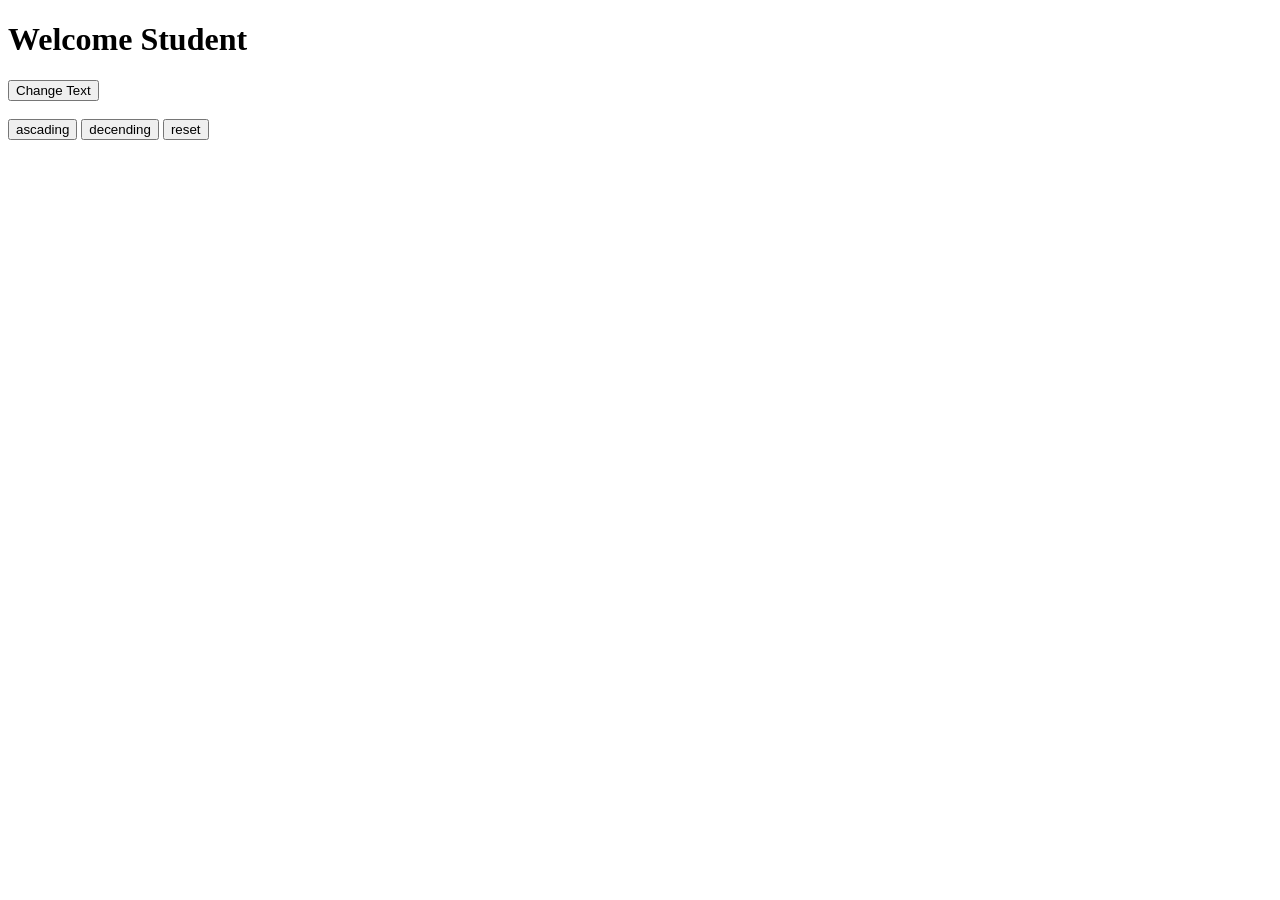
<file: project 16/index.html>
<!DOCTYPE html>
<html lang="en">
<head>
    <meta charset="UTF-8">
    <meta name="viewport" content="width=device-width, initial-scale=1.0">
    <title>Document</title>
    
</head>
<body>
 <div >
       <h1 id="head-1">Welcome Student</h1>
    <button>Change Text </button>
 </div>
 <br>
 <div>
    <button class="mayur" onclick="showascansing">ascading</button>
    <button class="ganesh">decending</button>
   <button class="sahil">reset</button>
 </div>


    <script src="javascript.js"></script>
</body>
</html>
</file>
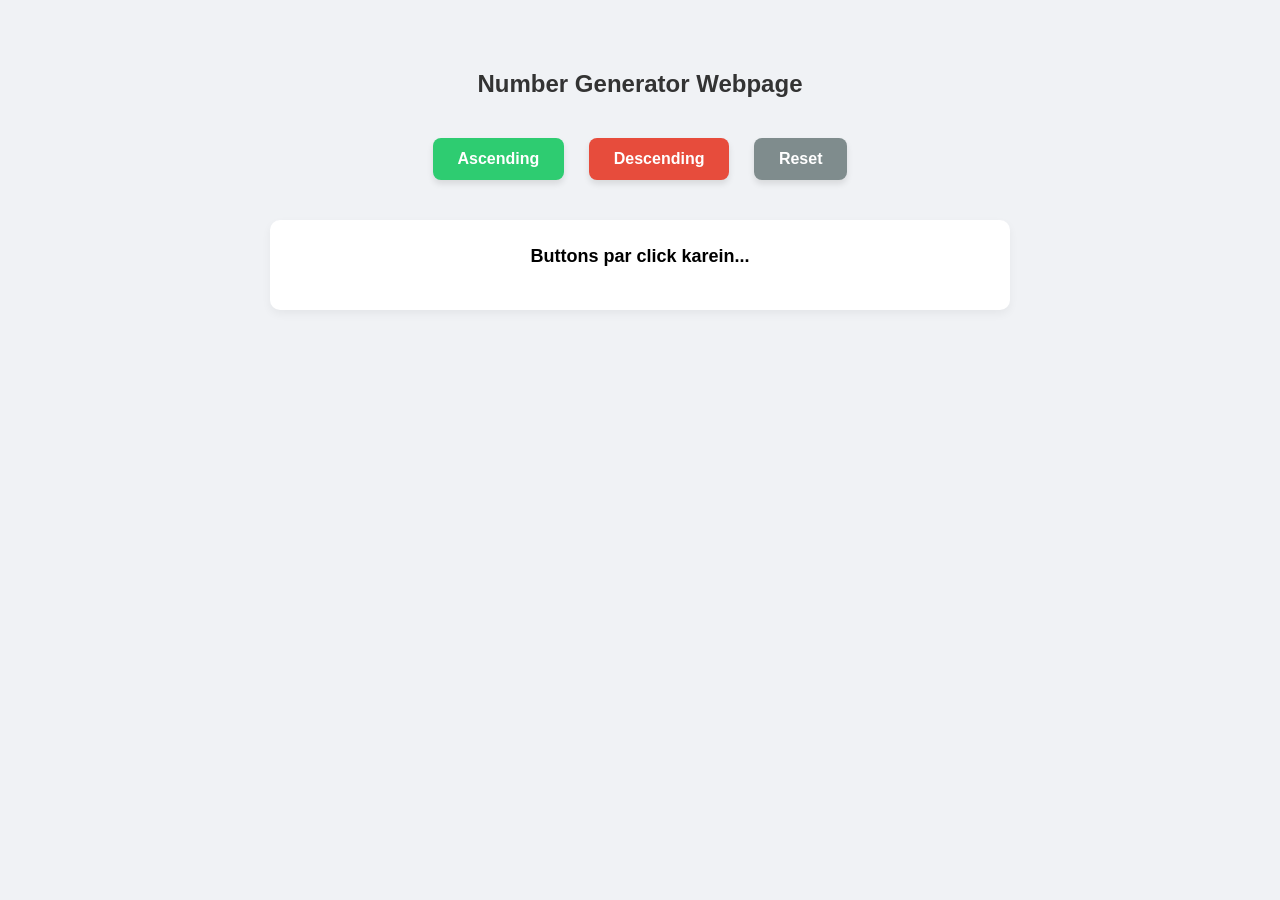
<file: project 17/index.html>
<!DOCTYPE html>
<html lang="en">
<head>
    <meta charset="UTF-8">
    <meta name="viewport" content="width=device-width, initial-scale=1.0">
    <title>Number Generator</title>
    <style>
        body {
            font-family: 'Segoe UI', Tahoma, Geneva, Verdana, sans-serif;
            text-align: center;
            background-color: #f0f2f5;
            margin: 0;
            padding: 50px 20px;
        }
        h2 {
            color: #333;
        }
        .btn-container {
            margin: 30px 0;
        }
        button {
            padding: 12px 25px;
            font-size: 16px;
            font-weight: bold;
            margin: 10px;
            cursor: pointer;
            border: none;
            border-radius: 8px;
            box-shadow: 0 4px 6px rgba(0,0,0,0.1);
            transition: all 0.2s ease;
        }
        button:active {
            transform: scale(0.95);
        }
        .btn-asc { 
            background-color: #2ecc71; 
            color: white; 
        }
        .btn-desc { 
            background-color: #e74c3c; 
            color: white; 
        }
        .btn-reset { 
            background-color: #7f8c8d; 
            color: white; 
        }
        button:hover { 
            opacity: 0.9; 
        }
        #result {
            margin-top: 30px;
            padding: 20px;
            font-size: 18px;
            font-weight: 600;
            background-color: white;
            border-radius: 10px;
            box-shadow: 0 4px 10px rgba(0,0,0,0.05);
            max-width: 700px;
            margin-left: auto;
            margin-right: auto;
            line-height: 1.8;
            word-wrap: break-word;
            min-height: 50px;
        }
    </style>
</head>
<body>

    <h2>Number Generator Webpage</h2>

    <div class="btn-container">
        <button class="btn-asc" onclick="showAscending()">Ascending </button>
        <button class="btn-desc" onclick="showDescending()">Descending</button>
        <button class="btn-reset" onclick="resetScreen()">Reset</button>
    </div>

    <div id="result">Buttons par click karein...</div>

    <script>
        const resultDiv = document.getElementById('result');

        // 1. Ascending Button Logic (1 to 100 Positive)
        function showAscending() {
            let numbers = [];
            for (let i = 1; i <= 100; i++) {
                numbers.push(i);
            }
            resultDiv.innerHTML = numbers.join(', ');
            resultDiv.style.color = '#27ae60'; // Green color for positive
        }

        // 2. Descending Button Logic (-1 to -100 Negative)
        function showDescending() {
            let numbers = [];
            for (let i = -1; i >= -100; i--) {
                numbers.push(i);
            }
            resultDiv.innerHTML = numbers.join(', ');
            resultDiv.style.color = '#c0392b'; // Red color for negative
        }

        // 3. Reset Button Logic
        function resetScreen() {
            resultDiv.innerHTML = 'Buttons par click karein...';
            resultDiv.style.color = '#333'; // Default color
        }
    </script>

</body>
</html>
</file>
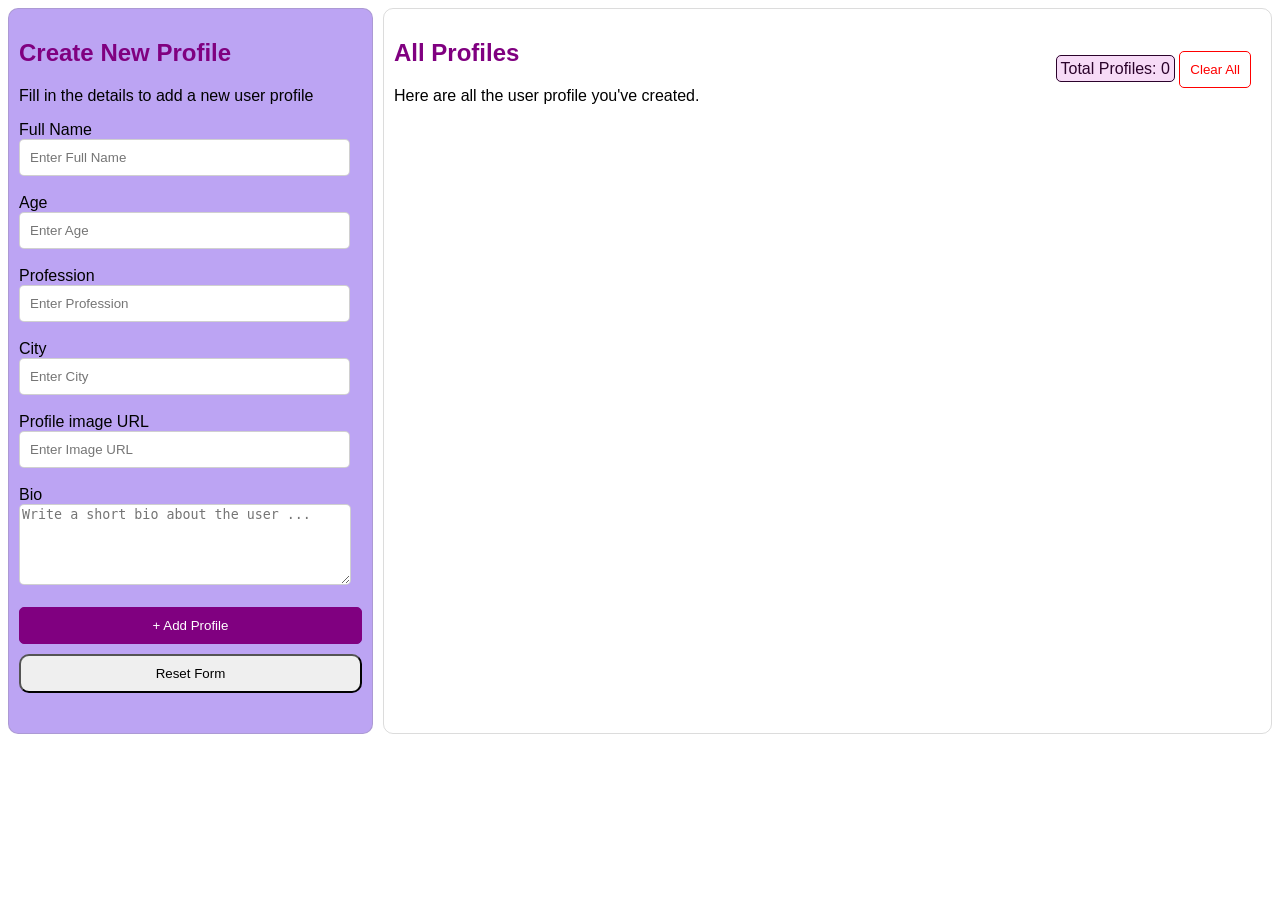
<file: project 18/index.html>
<!doctype html>
<html lang="en">
  <head>
    <meta charset="UTF-8" />
    <meta name="viewport" content="width=device-width, initial-scale=1.0" />
    <title>Document</title>
    <link rel="stylesheet" href="style.css" />
  </head>
  <body>
    <div id="main">
      <div id="form">
        <h2>Create New Profile</h2>
        <p>Fill in the details to add a new user profile</p>
        <form>
          <label for=" name"> Full Name</label>
          <br />
          <input type="text" placeholder="Enter Full Name" id="name" />
          <br /><br />

          <label for=" Age"> Age</label>
          <br />
          <input type="number" placeholder="Enter Age" id="age" />
          <br />
          <br />
          <label for=" profession"> Profession</label>
          <br />
          <input type="text" placeholder="Enter Profession" id="profession" />
          <br /><br />

          <label for=" city"> City</label>
          <br />
          <input type="text" placeholder="Enter City" id="city" />
          <br /><br />

          <label for="image"> Profile image URL</label>
          <br />
          <input type="text" placeholder="Enter Image URL" id="profileimage" />
          <br /><br />

          <label for="Bio"> Bio</label>
          <br />
          <textarea
            id="bio"
            rows="5px"
            cols="40px"
            id="bio"
            placeholder="Write a short bio about the user ..."
          ></textarea>
          <br />
          <br />
          <button id="submit">+ Add Profile</button>
          <br />
          <button id="btn-2" type="reset">Reset Form</button>
        </form>
      </div>

      <div id="right">
        <div id="right-main">
          <div>
            <h2>All Profiles</h2>
            <p>Here are all the user profile you've created.</p>
          </div>
          <div>
            <span
              style="
                background-color: rgb(247, 219, 247);
                border: 1px solid rgb(43, 3, 43);
                color: rgb(43, 3, 43);
                border-radius: 5px;
                padding: 4px;
              "
            >
              Total Profiles: <span id="profileNo">0</span></span
            >
            <button id="btn-3">Clear All</button>
          </div>
        </div>
         <div id="card"></div> 
         <!-- <div id="card">
          <div class="card-top">
            <img
              src="https://encrypted-tbn0.gstatic.com/images?q=tbn:ANd9GcST1S3xpKEtXmoftMwSzJB8Ff-qHikidXvaZPPpdzxKlRksA761veR7wGI&s=10"
              alt=" profile image"
            />
            <h3>Name</h3>
            <span
              class="card-profession"
              style="
                background-color: rgb(247, 197, 247);
                color: purple;
                border-radius: 7px;
                padding: 10px;
              "
              >Profession</span
            >
          </div>
          <div class="class-info-div">
            <p>
              <span class="info">📆 Age: 20</span>
              <br />
              <span class="info">🛄 Profession:web devepoler </span>
              <br />
              <span class="info">📍 City: pune</span>
              <br />
              <span class="info">ℹ️ Bio: hii this  </span>
            </p>
          </div>
          <button class="btn-4">Delete</button>
        </div>  -->
      </div>
    </div>

    <script src="javascript.js"></script>
  </body>
</html>
</file>
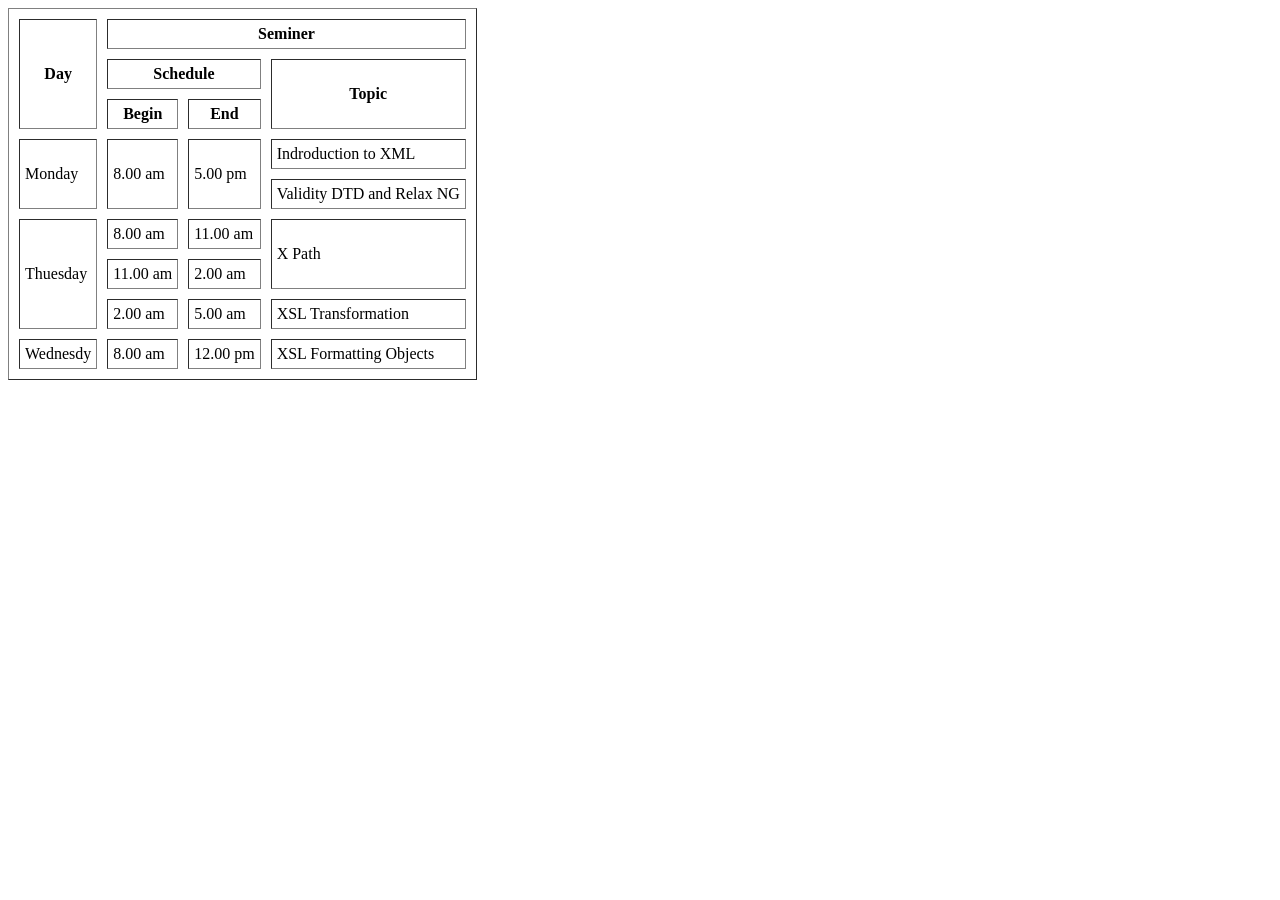
<file: project 2/index.html>
<!DOCTYPE html>
<html lang="en">
<head>
    <meta charset="UTF-8">
    <meta name="viewport" content="width=device-width, initial-scale=1.0">
    <title>Document</title>
</head>
<body>
    <!-- <ol type="i">
    <li>First</li>
    <ul>
        <li>sahil</li>
        <ul> 
            <li>98%</li>
        </ul>
        <li>ganesh</li>
    </ul>
    <li>Second</li>
    <li>Third</li>
    </ul>
    <ul type="square">
    <li>Maths</li>
    <li>Science</li>
    <li>English</li>
    </ul> -->
    <!-- <table border="1" cellspacing="5" cellpadding="5">
        <tr>
            <th>Name</th>
            <th>Class</th>
            <th>Subject</th>
            <th colspan="2">Marks/Grade</th>
           
        </tr>
        <tr>
            <td>sahil</td>
            <td rowspan="2">cse</td>
            <td>computer</td>
            <td>97%</td>
            <td>A</td>
        </tr>
         <tr>
            <td>ganesh</td>
            <td>computer</td>
            <td>90%</td>
            <td>A</td>
        </tr>
    </table>  -->
    <table border="1" cellspacing="10" cellpadding="5">
        <!-- Header section  start  -->
        <tr>
            <th rowspan="3">Day</th>
            <th colspan="3">Seminer</td>
        </tr>
        <tr>
            <th colspan="2"> Schedule</th>
            <th rowspan="2"> Topic</th>
        </tr>
        <tr>
            <th>Begin</th>
            <th>End</th>
            <!-- header Section end -->
        </tr>
        <tr>
         <td rowspan="2">Monday</td>
        <td rowspan="2">8.00 am</td>
        <td rowspan="2">5.00 pm</td>
        <td>Indroduction to XML</td>
        </tr>
        <tr>
            <td>Validity DTD and Relax NG</td>
        </tr>
        <tr>
            <td rowspan="3">Thuesday</td>
            <td>8.00 am</td>
        <td>11.00 am </td>
        <td rowspan="2">X Path</td>
        </tr>
        <tr>
            <td>11.00 am</td>
        <td>2.00 am </td>
        </tr>
         <td>2.00 am</td>
        <td>5.00 am </td>
        <td>XSL Transformation</td>
            <tr>
                <td>Wednesdy</td>
                <td>8.00 am </td>
                <td>12.00 pm </td>
                <td>XSL Formatting Objects</td>
            </tr>
    </table>
</body>
</html>
</file>
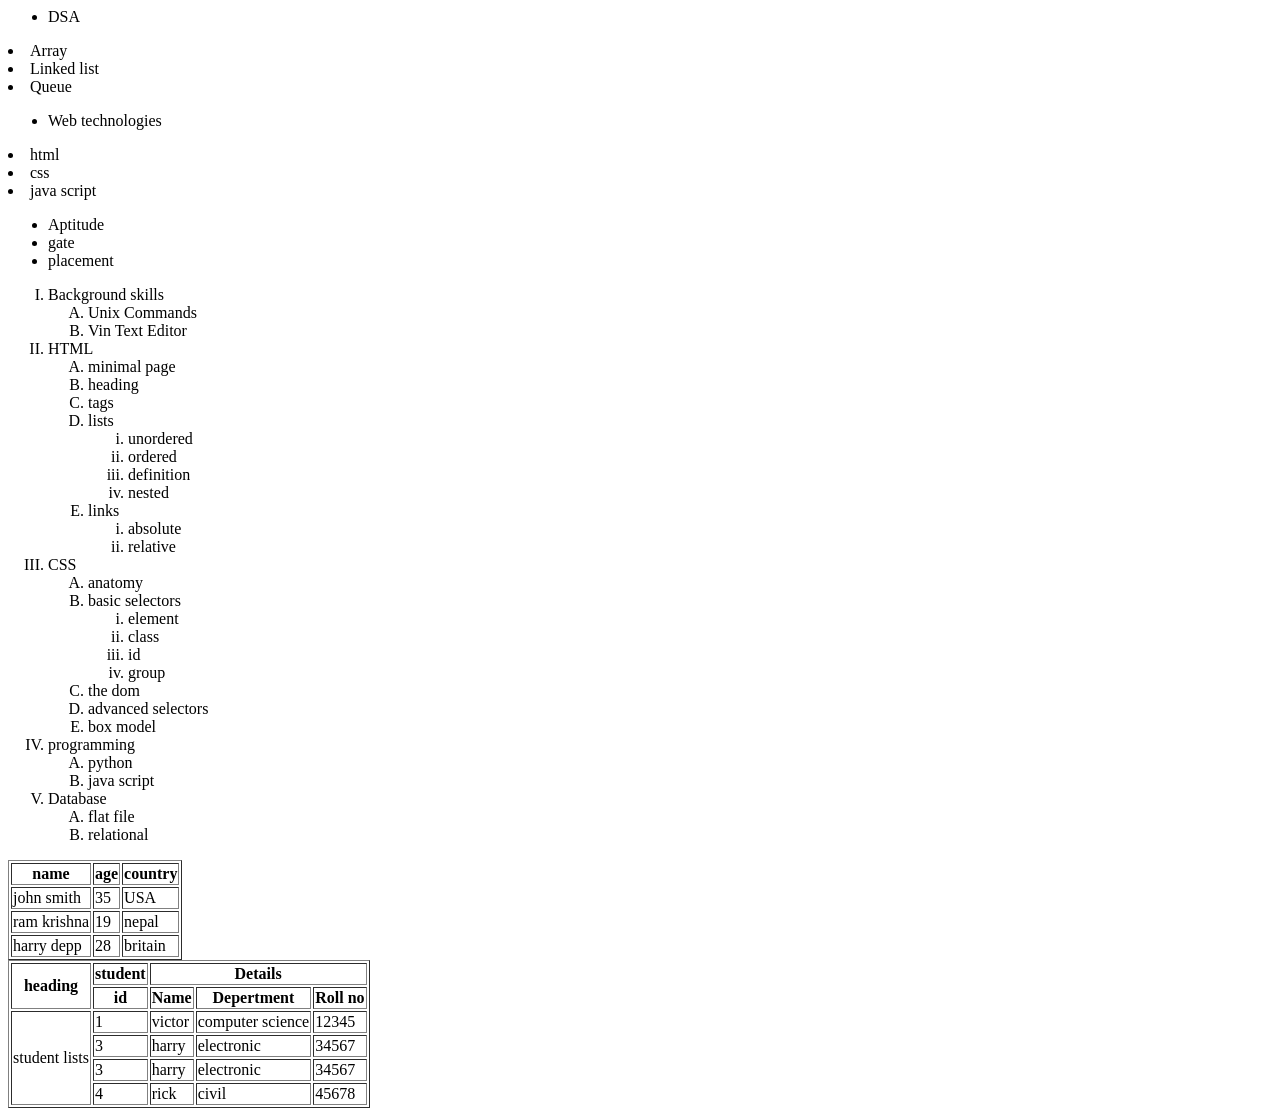
<file: project 3/index.html>
<DOCTYPE html>
<html lang="en">
<head>
    <meta charset="UTF-8">
    <meta name="viewport" content="width=device-width, initial-scale=1.0">
    <title>Document</title>
</head>
<body>
 <ul>
    <li>DSA</li> 
    </ul>
         <li>Array</li>
         <li>Linked list</li>
         <li>Queue</li>
    <ul>
    <li>Web technologies</li>
    </ul>
         <li>html</li>
         <li>css</li>
         <li>java script</li>
    <ul>
    <li>Aptitude</li>
    <li>gate</li>
    <li>placement</li>
</ul>
<ol type="I"> 
    <li>Background skills</li>
    <ol type="A">
        <li>Unix Commands</li>
        <li>Vin Text Editor</li>
    </ol>
    <li>HTML</li>
    <ol type="A">
    <li>minimal page</li>
    <li>heading</li>
    <li>tags</li>
    <li>lists</li>
    <ol type="i">
    <li>unordered</li>
    <li>ordered</li>
    <li>definition</li>
    <li>nested</li>
    </ol>
    <li>links</li>
    <ol type="i">
        <li>absolute</li>
        <li>relative</li>

    </ol>
    </ol>
    <li>CSS</li>
    <ol type="A">
     <li>anatomy</li>
     <li>basic selectors</li>
     <ol type="i">
     <li>element</li>
     <li>class</li>
     <li>id</li>
     <li>group</li>
     </ol>
    <li>the dom</li>
    <li>advanced selectors</li>
    <li>box model</li>      

    </ol>
    <li>programming</li>
    <ol type="A">
        <li>python</li>
        <li>java script</li>

    </ol>
    <li>Database</li>
    <ol type="A">
        <li>flat file</li>
        <li>relational</li>

    </ol>
    </ol>

    <table  border="1">
        <tr>
           <th>name</th>
           <th>age</th>
           <th>country</th>

            <tr>
                <td>john smith</td>
                <td>35</td>
                <td>USA</td>
            </tr>
        </tr>
      <td>ram krishna</td>
      <td>19</td>
      <td>nepal</td>
        </tr>
        <tr>
                <td>harry depp</td>
                <td>28</td>
                <td>britain</td>
            </tr>
<table border="1">
    
<tr>
    <th rowspan="2">heading</th>
    <th>student</th>
    <th colspan="3">Details</th>
</tr>
<tr>
    <th>id</th>
    <th>Name</th>
    <th>Depertment</th>
    <th>Roll no</th>
</tr>
<tr>
    <td rowspan="4">student lists</td>
    <td>1</td>
    <td>victor</td>
    <td>computer science</td>
    <td>12345</td>
</tr>
<tr>
    <td>3</td>
    <td>harry</td>
    <td>electronic</td>
    <td>34567</td>

</tr>
<tr>
    <td>3</td>
    <td>harry</td>
    <td>electronic</td>
    <td>34567</td>

</tr>
<tr>
    <td>4</td>
    <td>rick</td>
    <td>civil</td>
    <td>45678</td>

</tr>

</table>
</body>
</html>
</file>
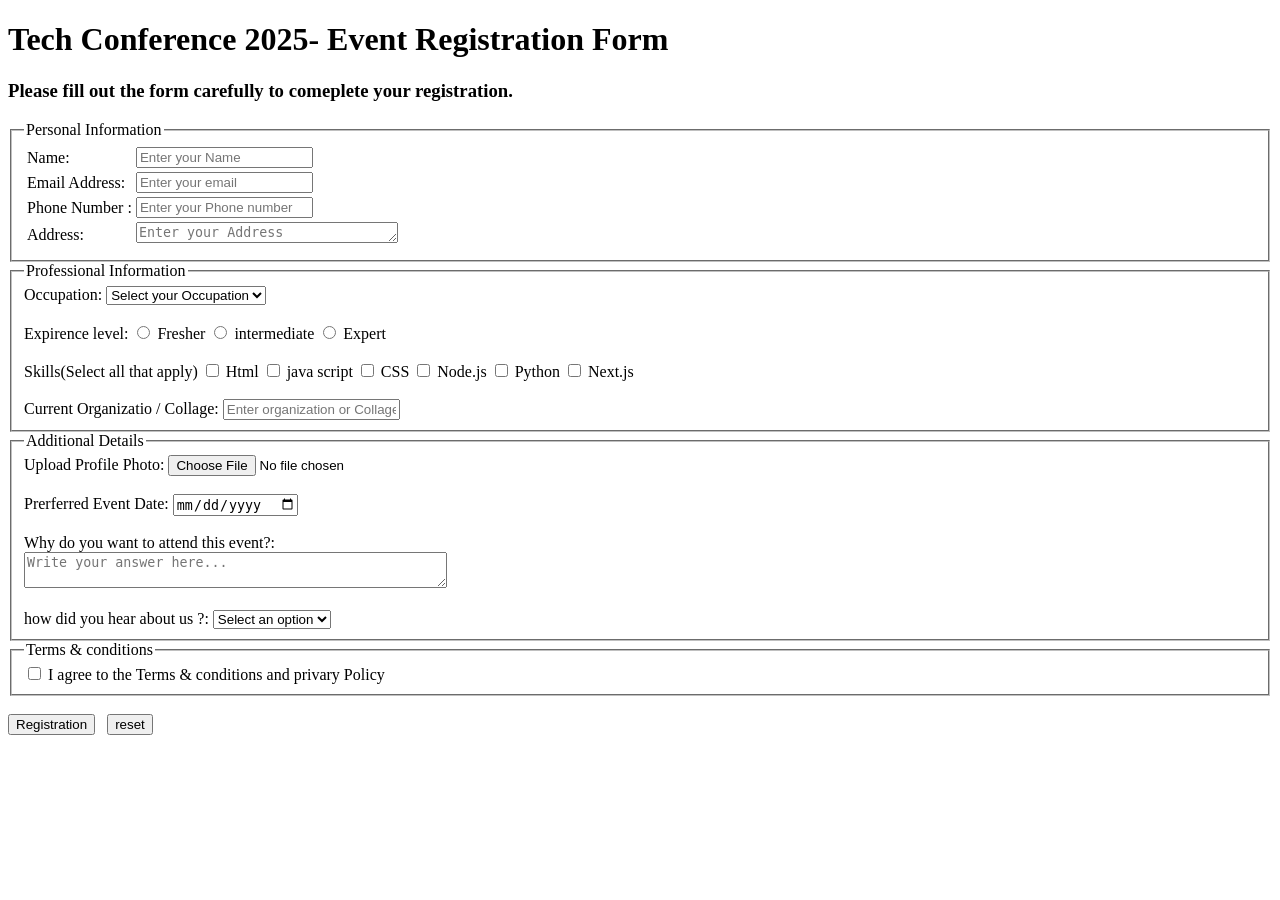
<file: project 4/index.html>
<!DOCTYPE html>
<html lang="en">
<head>
    <meta charset="UTF-8">
    <meta name="viewport" content="width=device-width, initial-scale=1.0">
    <title>Document</title>
</head>
<body>
    <h1>Tech Conference 2025- Event Registration Form</h1>
    <h3> Please fill out the form carefully to comeplete your registration.</h3>
    <form> 
<fieldset> 
    <legend>Personal Information </legend>
    <table>
        <tr>
            <td><label for="Name">Name:</label></td>
            <td><input type="text" placeholder="Enter your Name " required></td>
        </tr>
       <tr>  <td><label for="email">Email Address:</label></td>
         <td><input type="email"placeholder="Enter your email"></td>  </tr> 
         <tr>
            <td><label for="number">Phone Number :</label></td>
            <td><input type="tel" placeholder="Enter your Phone number" maxlength="10"></td>
         </tr>
         <tr>
            <td><label for="Address">Address:</label></td>
            <td><textarea name="Address" id="" cols="30" rows="1" placeholder="Enter your Address"></textarea></td>
         </tr>
          </table>
    </fieldset>

<fieldset>
    <legend>Professional Information</legend>
    <label for="Occupation">Occupation:</label>
    <select>
        <option value="Select your Occupation">Select your Occupation</option>
        <option value="Software Engg">Software Engg</option>
        <option value="Civil Engg">Civil Engg</option>
        <option value="Computer Engg">Computer Engg</option>
    </select>
    <br><br>
    <label for="Expirence level">Expirence level:</label>
        <input type="radio" name="Expirence level" id="Fresher">
        <label for="Fresher">Fresher</label>
        <input type="radio" name="Expirence level" id="intermediate">
        <label for="intermediate">intermediate</label>
        <input type="radio" name="Expirence level" id="Expert">
        <label for="Expert">Expert</label>
        <br><br>
        <label for="Skills(Select all that apply)">Skills(Select all that apply)</label>
        <input type="checkbox" name="skills" id="skills">
        <label for="skills">Html</label>
        <input type="checkbox" name=" Skills" id="Skills">
        <label for="java script">java script</label>
        <input type="checkbox" name="skills" id="CSS">
        <label for="CSS">CSS</label>
        <input type="checkbox" name="" id="Node.js">
        <label for="Node.js">Node.js</label>
        <input type="checkbox" name="" id="python">
        <label for="python">Python</label>
        <input type="checkbox" name="" id="Next.js">
        <label for="Next.js">Next.js</label>
        <br><br>
        <label for="">Current Organizatio / Collage:</label>
        <input type="text" name="" id="" placeholder="Enter organization or Collage">        
</fieldset>
<fieldset>
    <legend>Additional Details</legend>
    <label for="">Upload Profile Photo:</label>
    <input type="file">
    <br><br>
    <label for="">Prerferred Event Date: </label>
    <input type="date" name="" id="">
    <br><br>
    <label for="">Why do you want to attend this event?:</label>
    <br>
 <textarea  cols="50" id="" placeholder="Write your answer here..."></textarea>
 <br><br>
 <label for="">how did you hear about us ?:</label>
<select >
    <option value="Select an option ">Select an option</option>
</select>
</fieldset>
<fieldset>
    <legend>Terms & conditions 
    </legend>
    <input type="checkbox" name="" id="" required>
    <label for="">I agree to the Terms & conditions and privary Policy </label>
</fieldset>
 <br>
<button type="submit">Registration</button>
&nbsp;
<button type="reset">reset</button>
    </form>
</body>
</html>
</file>
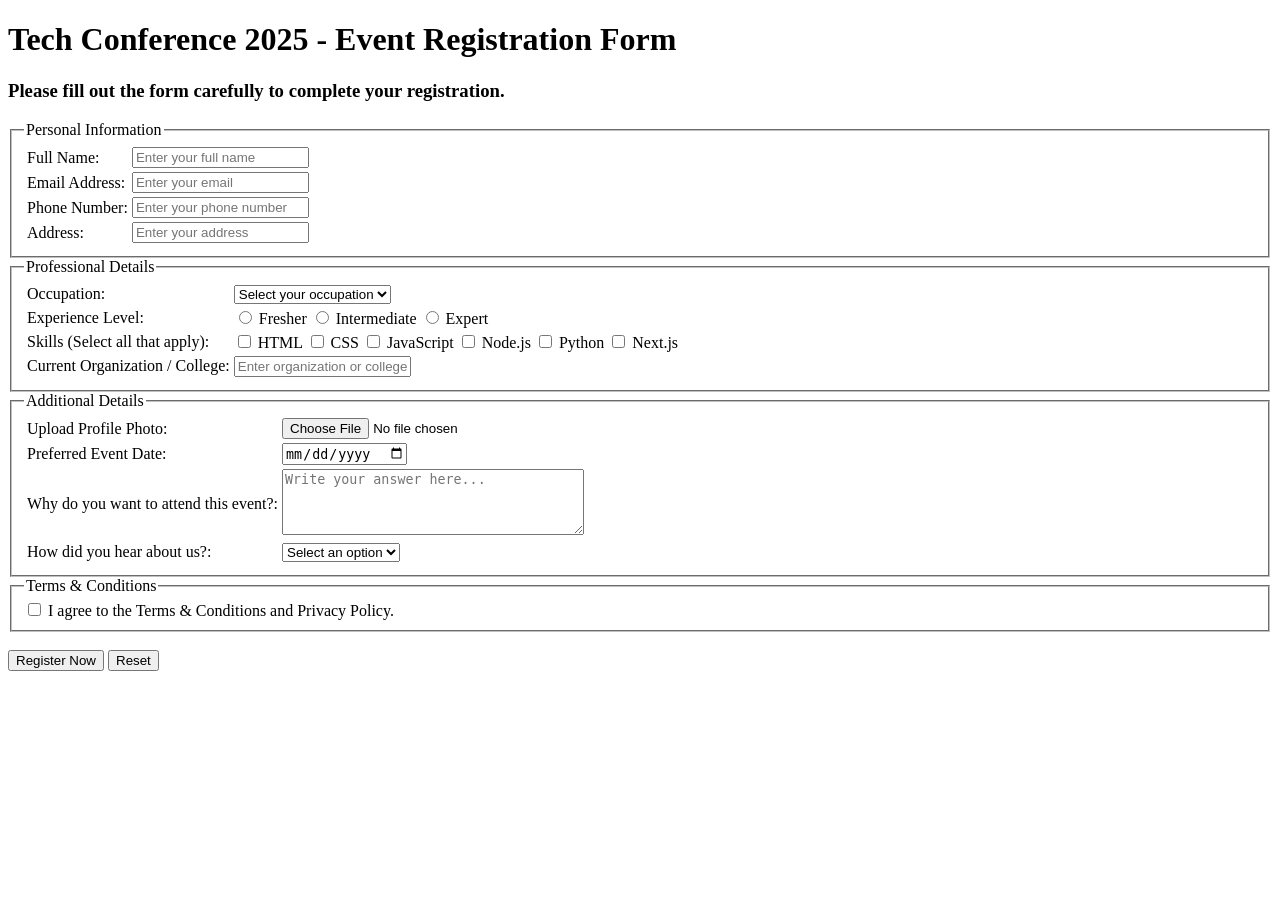
<file: project 5/index.html>
<!DOCTYPE html>
<html lang="en">
<head>
    <meta charset="UTF-8">
    <meta name="viewport" content="width=device-width, initial-scale=1.0">
    <title>Document</title>
</head>
<body>
    <h1>Tech Conference 2025 - Event Registration Form</h1>
    <h3>Please fill out the form carefully to complete your registration.</h3>

    <form>
        <!-- Personal Information -->
        <fieldset>
            <legend>Personal Information</legend>
            <table>
                <tr>
                    <td><label for="name">Full Name:</label></td>
                    <td><input type="text" id="name" placeholder="Enter your full name"></td>
                </tr>
                <tr>
                    <td><label for="email">Email Address:</label></td>
                    <td><input type="email" id="email" placeholder="Enter your email"></td>
                </tr>
                <tr>
                    <td><label for="phone">Phone Number:</label></td>
                    <td><input type="tel" id="phone" placeholder="Enter your phone number" maxlength="10"></td>
                </tr>
                <tr>
                    <td><label for="address">Address:</label></td>
                    <td><input type="text" id="address" placeholder="Enter your address"></td>
                </tr>
            </table>
        </fieldset>

        <!-- Professional Details -->
        <fieldset>
            <legend>Professional Details</legend>
            <table>
                <tr>
                    <td><label for="occupation">Occupation:</label></td>
                    <td>
                        <select id="occupation">
                            <option value="">Select your occupation</option>
                            <option value="student">Student</option>
                            <option value="developer">Developer</option>
                            <option value="designer">Designer</option>
                            <option value="manager">Manager</option>
                        </select>
                    </td>
                </tr>
                <tr>
                    <td><label>Experience Level:</label></td>
                    <td>
                        <input type="radio" name="exp" value="fresher"> Fresher
                        <input type="radio" name="exp" value="intermediate"> Intermediate
                        <input type="radio" name="exp" value="expert"> Expert
                    </td>
                </tr>
                <tr>
                    <td><label>Skills (Select all that apply):</label></td>
                    <td>
                        <input type="checkbox" name="skills" value="html"> HTML
                        <input type="checkbox" name="skills" value="css"> CSS
                        <input type="checkbox" name="skills" value="js"> JavaScript
                        <input type="checkbox" name="skills" value="nodejs"> Node.js
                        <input type="checkbox" name="skills" value="python"> Python
                        <input type="checkbox" name="skills" value="nextjs"> Next.js
                    </td>
                </tr>
                <tr>
                    <td><label for="org">Current Organization / College:</label></td>
                    <td><input type="text" id="org" placeholder="Enter organization or college"></td>
                </tr>
            </table>
        </fieldset>

        <!-- Additional Details -->
        <fieldset>
            <legend>Additional Details</legend>
            <table>
                <tr>
                    <td><label for="photo">Upload Profile Photo:</label></td>
                    <td><input type="file" id="photo" accept="image/*"></td>
                </tr>
                <tr>
                    <td><label for="date">Preferred Event Date:</label></td>
                    <td><input type="date" id="date"></td>
                </tr>
                <tr>
                    <td><label for="why">Why do you want to attend this event?:</label></td>
                    <td><textarea id="why" cols="35" rows="4" placeholder="Write your answer here..."></textarea></td>
                </tr>
                <tr>
                    <td><label for="hear">How did you hear about us?:</label></td>
                    <td>
                        <select id="hear">
                            <option value="">Select an option</option>
                            <option value="social">Social Media</option>
                            <option value="friend">Friend</option>
                            <option value="google">Google</option>
                            <option value="email">Email</option>
                        </select>
                    </td>
                </tr>
            </table>
        </fieldset>

        <!-- Terms & Conditions -->
        <fieldset>
            <legend>Terms & Conditions</legend>
            <input type="checkbox" id="terms">
            <label for="terms">I agree to the Terms & Conditions and Privacy Policy.</label>
        </fieldset>

        <br>
        <input type="submit" value="Register Now">
        <input type="reset" value="Reset">
    </form>
</body>
</html>
</file>
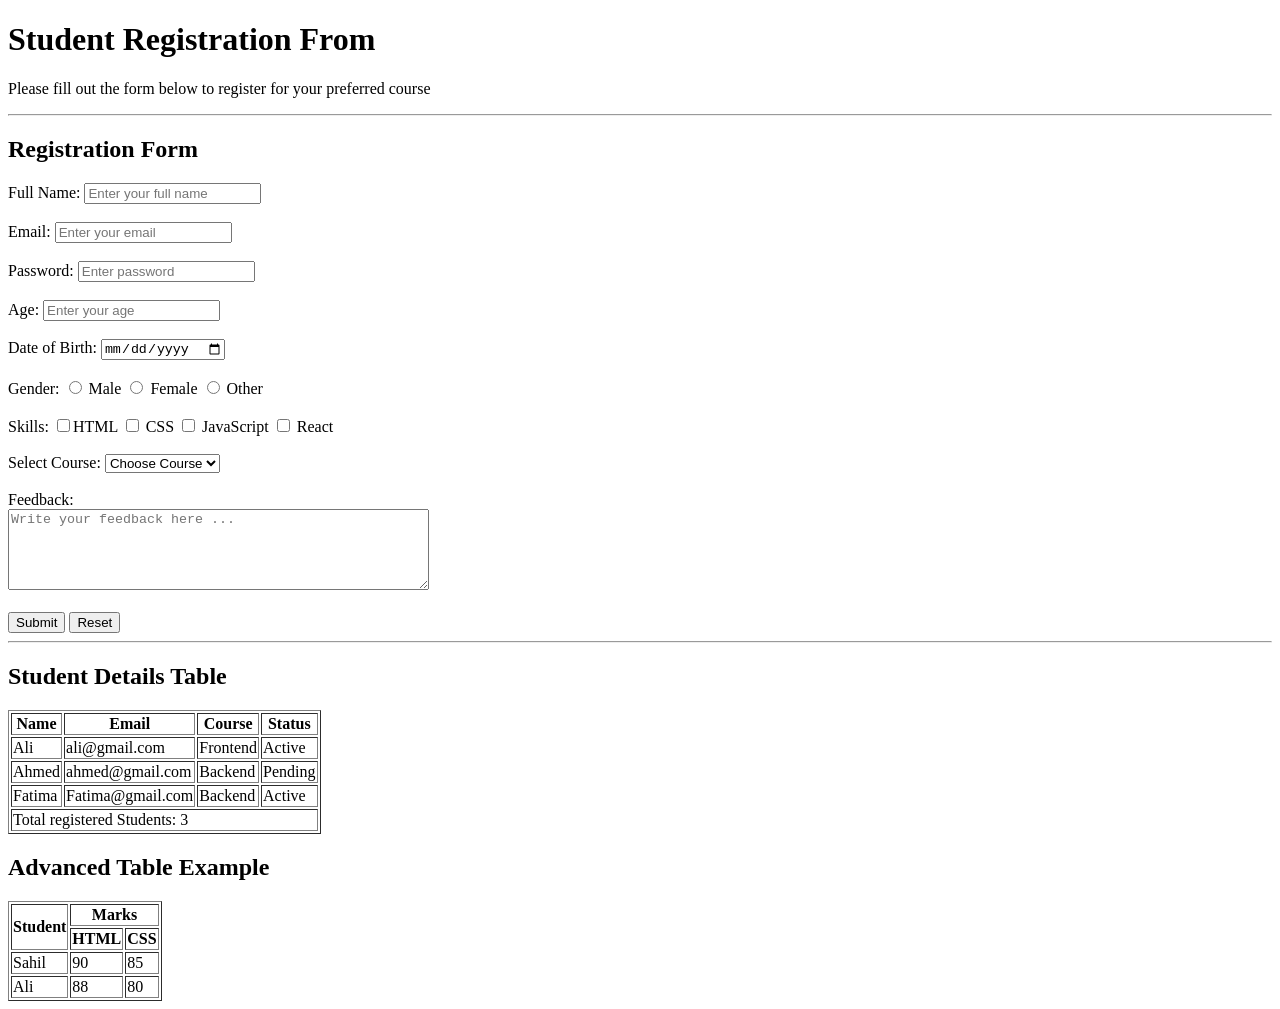
<file: project 8/index.html>
<!DOCTYPE html>
<html lang="en">
<head>
    <meta charset="UTF-8">
    <meta name="viewport" content="width=device-width, initial-scale=1.0">
    <title>Document</title>
</head>
<body>
    <h1>Student Registration From</h1>
<p>Please fill out the form below to register for your preferred course</p>
<hr>
<form action="">
    <h2>Registration Form</h2>
<tr> <td> <label for="Full Name">Full Name:</label></td>
    <td><input type="text" placeholder="Enter your full name"></td>
    <br><br>
<td> <label for="Email">Email:</label></td>
    <td> <input type="email" placeholder="Enter your email"></td>
    <br><br>
    <td> <label for="password">Password:</label></td>
    <td><input type="password" placeholder="Enter password"></td>
    <br><br>
    <td> <label for="age">Age:</label></td>
    <td><input type="number" placeholder="Enter your age"></td>
    <br><br>
<td> <label for="date">Date of 
    Birth:</label></td>
    <td><input type="date"></td>
    <br><br>
<td> <label for="Gender">Gender:</label></td>
<td><input type="radio" name="Gender" id="Male"></td>
<td><label for="Male">Male</label></td>
<td><input type="radio" name="Gender" id="Female"></td>
<td><label for="Female">Female</label></td>
<td><input type="radio" name="Gender" id="Other"></td>
<td><label for="Other">Other</label></td>
<br><br> 
<td><label for="Skills">Skills:</label></td>
<td><input type="checkbox" name="Skills" id="HTML></td>
<td><label for="">HTML</label></td>
<td><input type="checkbox" name="Skills" id="CSS"></td>
<td><label for="">CSS</label></td>
<td><input type="checkbox" name="" id="JavaScript"></td>
<td><label for="">JavaScript</label></td>
<td><input type="checkbox" name="Skills"="React"></td>
<td><label for="">React</label></td>
<br><br>
<td><label for="Select Course">Select Course:</label></td>
<select name="" id="">
    <option value="Choose course" > Choose Course</option>
</select>
<br><br>
<td><label for="Feedback">Feedback:</label></td>
<br>
<td><textarea name="" id="" placeholder="Write your feedback here ..." cols="50" rows="5"></textarea></td>
<br><br>
<td><button>
    Submit</button></td>
<td><button>Reset</button></td>
</tr>
<hr>
<h2>Student Details Table </h2>
<table border="1">
<tr>
<th>Name</th>
     <th>Email</th>
     <th>Course</th>
     <th>Status</th>
</tr>
<tr>
    <td>Ali</td>
    <td>ali@gmail.com</td>
    <td>Frontend</td>
    <td>Active</td>
</tr>
<tr>
    <td>Ahmed
    </td>
    <td>ahmed@gmail.com</td>
    <td>Backend</td>
    <td>Pending</td>
</tr>
<tr>
    <td>Fatima </td>
    <td>Fatima@gmail.com </td>
    <td>Backend</td>
    <td>Active</td>
</tr>
<tr >
    <td colspan="4">Total registered Students: 3</td>
</tr>
</table>
<h2>Advanced Table Example</h2>
<table border="1">
    <tr><th rowspan="2">Student</th>
        <th colspan="2"">Marks</th>
</tr>
<tr><th>HTML</th>
<th>CSS</th></tr>
<tr><td>Sahil</td>
<td>90</td>
<td>85</td></tr>
<tr><td>Ali</td>
<td>88</td>
<td>80</td></tr>
</table>
</form>

</body>
</file>
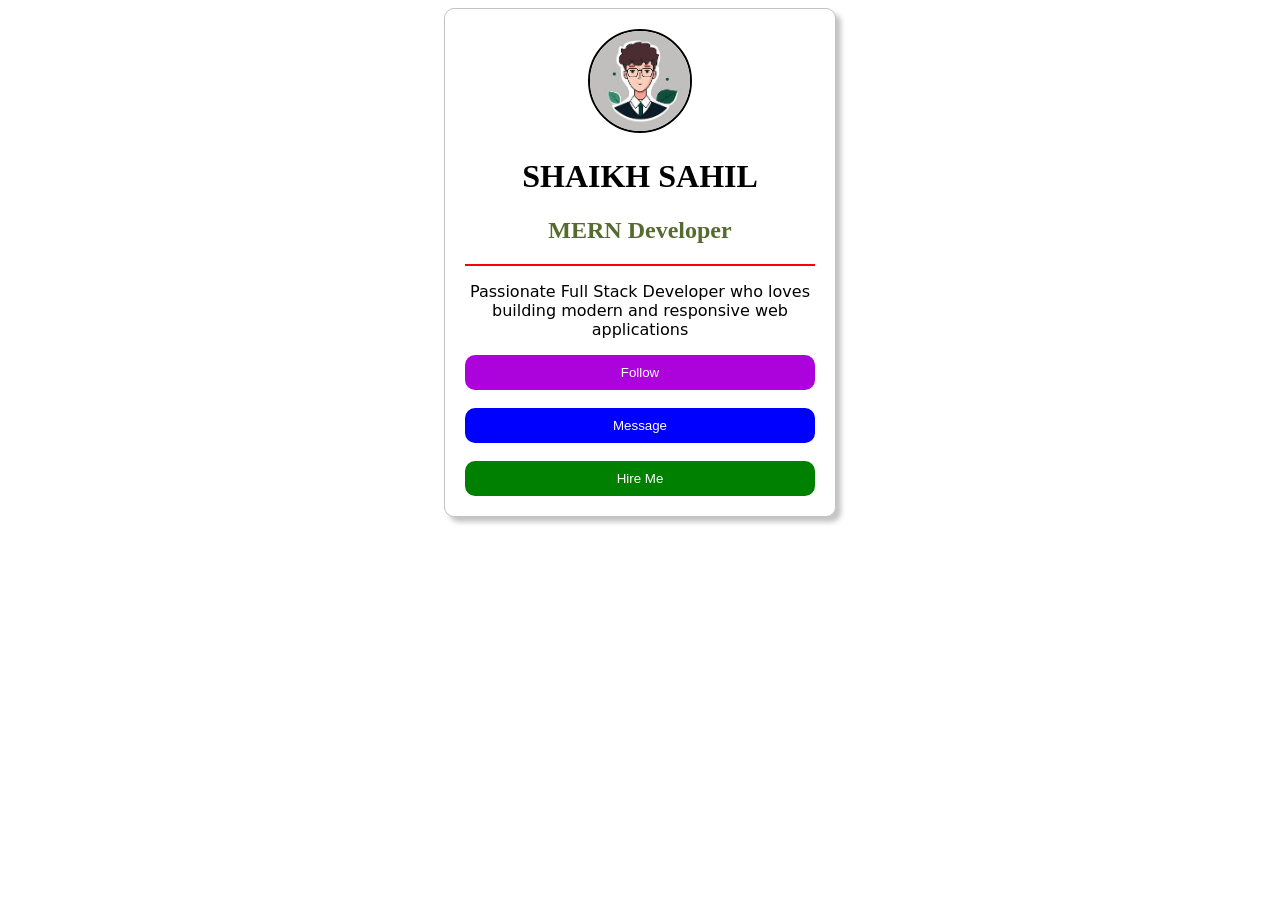
<file: project 10/mutlimedia.html>
<!doctype html>
<html lang="en">
  <head>
    <meta charset="UTF-8" />
    <meta name="viewport" content="width=device-width, initial-scale=1.0" />
    <title>Document</title>
    <link rel="stylesheet" href="style.css" />
  </head>
  <body>
    <div id="main">
      <img
        src="[data-uri]"
        alt=""
      />
      <h1>SHAIKH SAHIL</h1>
      <h2>MERN Developer</h2>
      <hr />
      <p>
        Passionate Full Stack Developer who loves building modern and responsive
        web applications
      </p>
      <button class="btn-Follow">Follow</button>
      <br />
      <br />
      <button class="btn-Message">Message</button>
      <br /><br />
      <a href="button https://www.youtube.com/" target="_blank " class="btn-Hire"></a>
      <button type="" class="btn-Hire">Hire Me</button>
      
    </div>
  </body>
</html>
</file>
<file: project 18/style.css>
#form{
    font-family: 'Segoe UI', Tahoma, Geneva, Verdana, sans-serif;
    width: 500px;
    height: 100%;
    border: 1px solid rgba(128, 128, 128, 0.274);
    border-radius: 10px;
    padding: 10px;
background-color: rgb(188, 164, 243);
}
#main{
    display: flex;
    gap: 10px;
  
}

h2{
    color: purple;
}
input{
    padding: 10px;
    width: 90%;
    /* margin-right: 5px; */
    /* margin-left: 5px; */
    border-radius: 5px;
    border: 1px solid rgba(128, 128, 128, 0.37)
    ;
}
textarea{
    border: 1px solid rgba(128, 128, 128, 0.37);
    border-radius:5px ;
    width: 95%;
}
#submit{
    align-items: center;
    padding: 10px;
    width: 100%;
    margin-bottom: 10px;
    border: 1px solid purple;
    background-color: purple;
    color: white;
    border-radius: 5px;
}
#btn-2{
    align-items: center;
    padding: 10px;
    width: 100%;
    margin-bottom: 30px;
    border-radius: 10px;
}
#right{
 font-family: 'Segoe UI', Tahoma, Geneva, Verdana, sans-serif;
    width: 100%;
    height: auto;
    border: 1px solid rgba(128, 128, 128, 0.274);
    border-radius: 10px;
    padding: 10px;
    
}
#right-main{
    display: flex;
    align-items: center;
    justify-content: space-between;
}
#btn-3{
    padding: 10px;
    border: 1px solid red;
    border-radius: 5px;
    color: red;
    background-color: white;
    margin-right: 10px;
}
#card{display: flex;
    flex-wrap: wrap;
    gap: 20px
    ;
   ;
    
}
.card-top{
     text-align: center;
     border: 1px solid rgba(128, 128, 128, 0.329);   box-shadow: rgba(0, 0, 0, 0.2) 3px 3px 5px;
    width: 300px;
    height: 450px;
    border-radius: 10px;
   
   
    padding: 10px;
}
img{
    border-radius: 50%;
    width: 100px;
    height: 100px;
object-fit: cover;
margin-top: 10px;
}
.btn-4{
    padding: 10px;
    text-align: center;
    width: 100%;
    margin-top: 40px;
    border-radius: 10px;
    border: 1px solid red;
    color: red;
    background-color: white;
}
</file>
<file: project 10/style.css>
img {
  border: 2px solid black;
  border-radius: 50%;
  width: 100px;
  height: 100px;
}
div {
  text-align: center;
}
h2 {
  color: darkolivegreen;
}
p {
  font-family:
    system-ui,
    -apple-system,
    BlinkMacSystemFont,
    "Segoe UI",
    Roboto,
    Oxygen,
    Ubuntu,
    Cantarell,
    "Open Sans",
    "Helvetica Neue",
    sans-serif;
}
button {
  color: white;
  width: 100%;
  border-radius: 10px;
  border: none;
  padding: 10px;
}
.btn-Message {
  background-color: blue;
}
.btn-Hire {
  background-color: green;
}
.btn-Follow {
  background-color: rgb(172, 2, 219);
}
hr{
    border: none;
    border-top: 2px solid red;
}
#main {
  width: 350px;
  margin: auto;
  border: 1px solid rgba(128, 128, 128, 0.473);
  border-radius: 10px;
  padding: 20px;
  box-shadow: rgba(128, 128, 128, 0.473) 5px 5px 5px;
}
</file>
